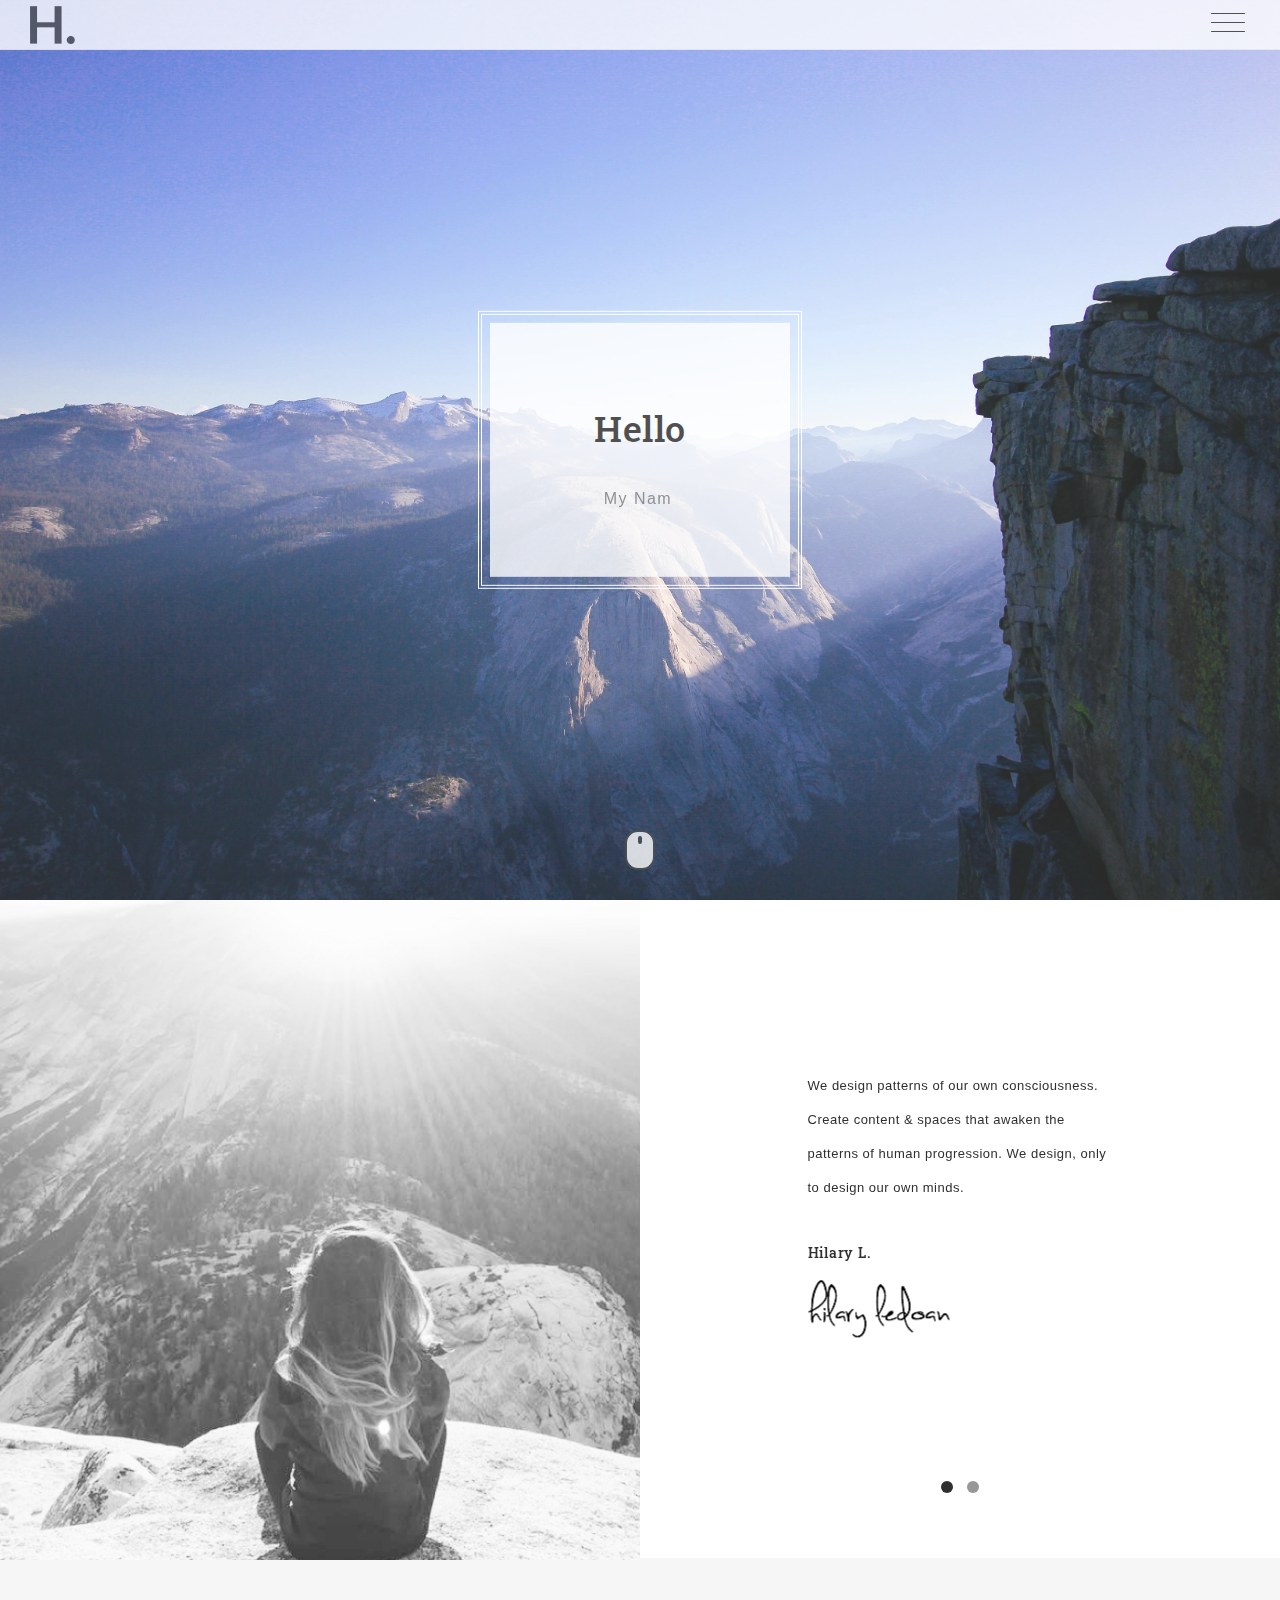
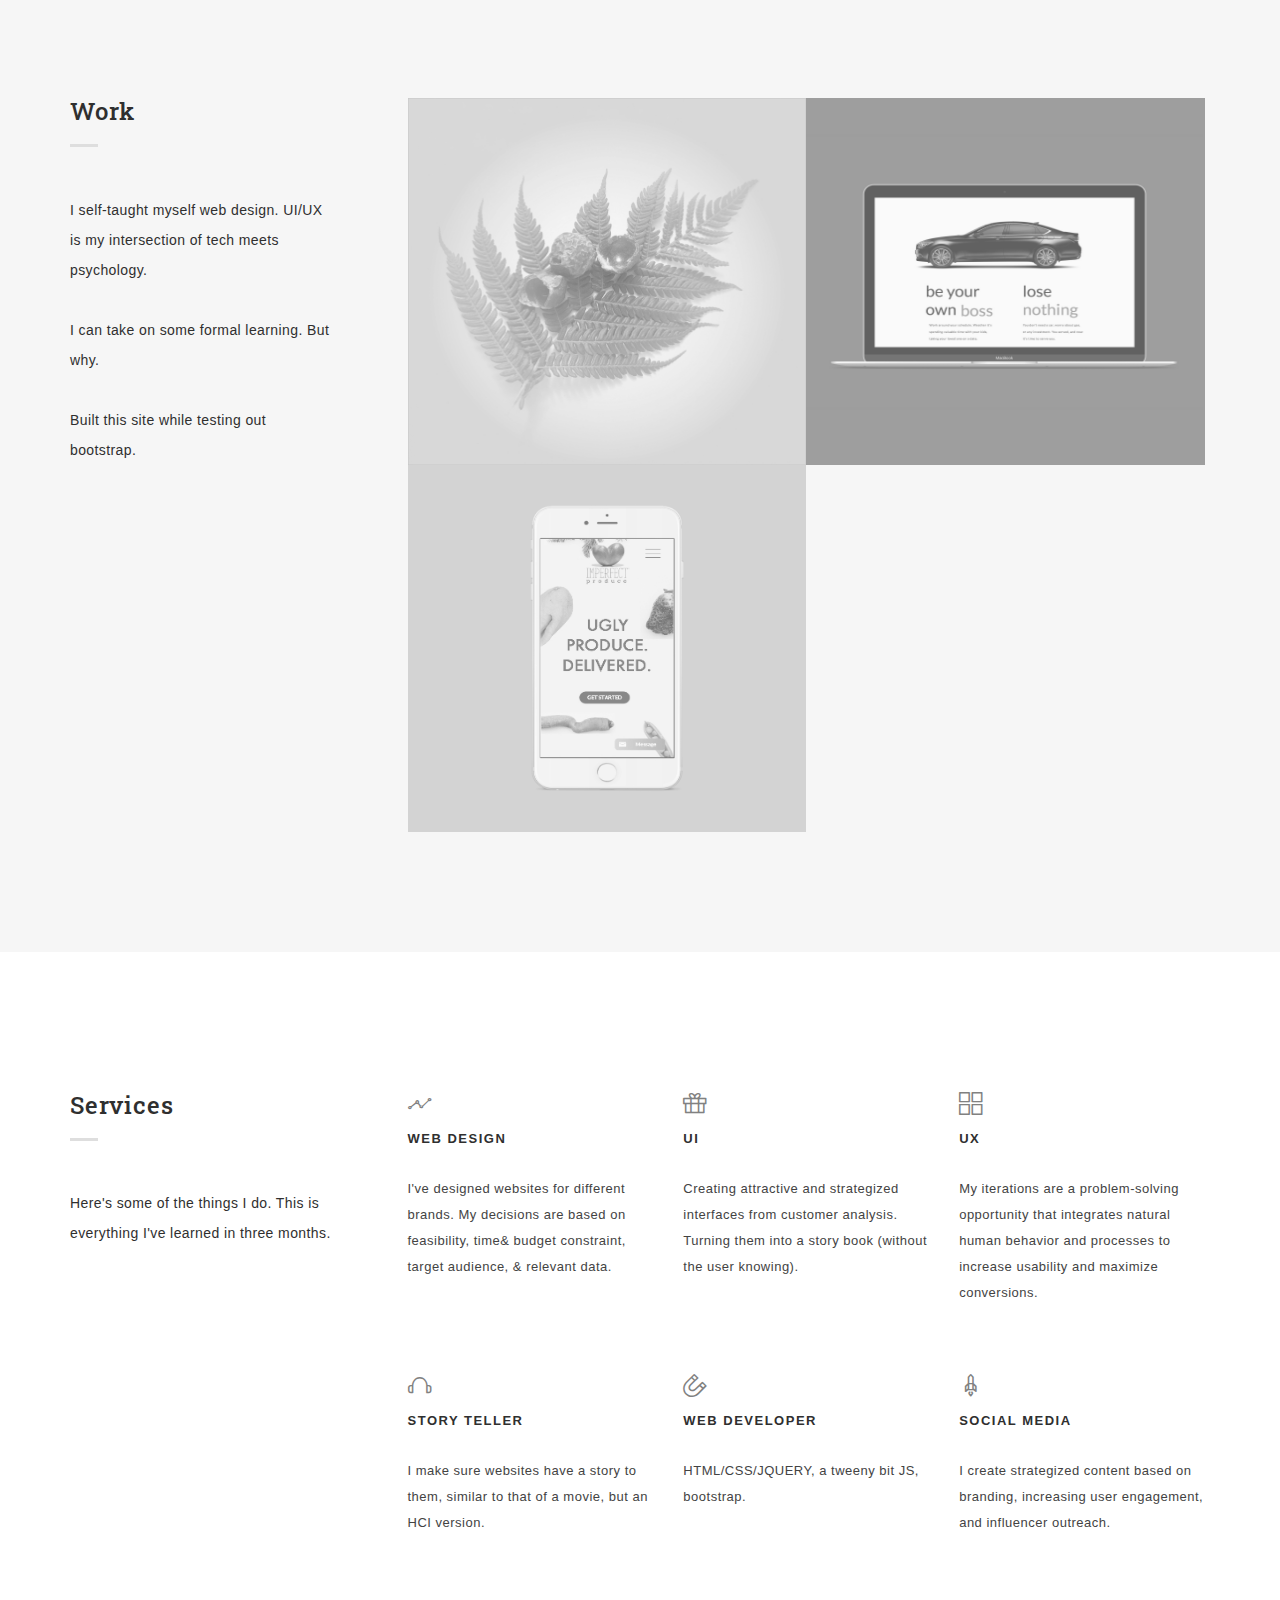
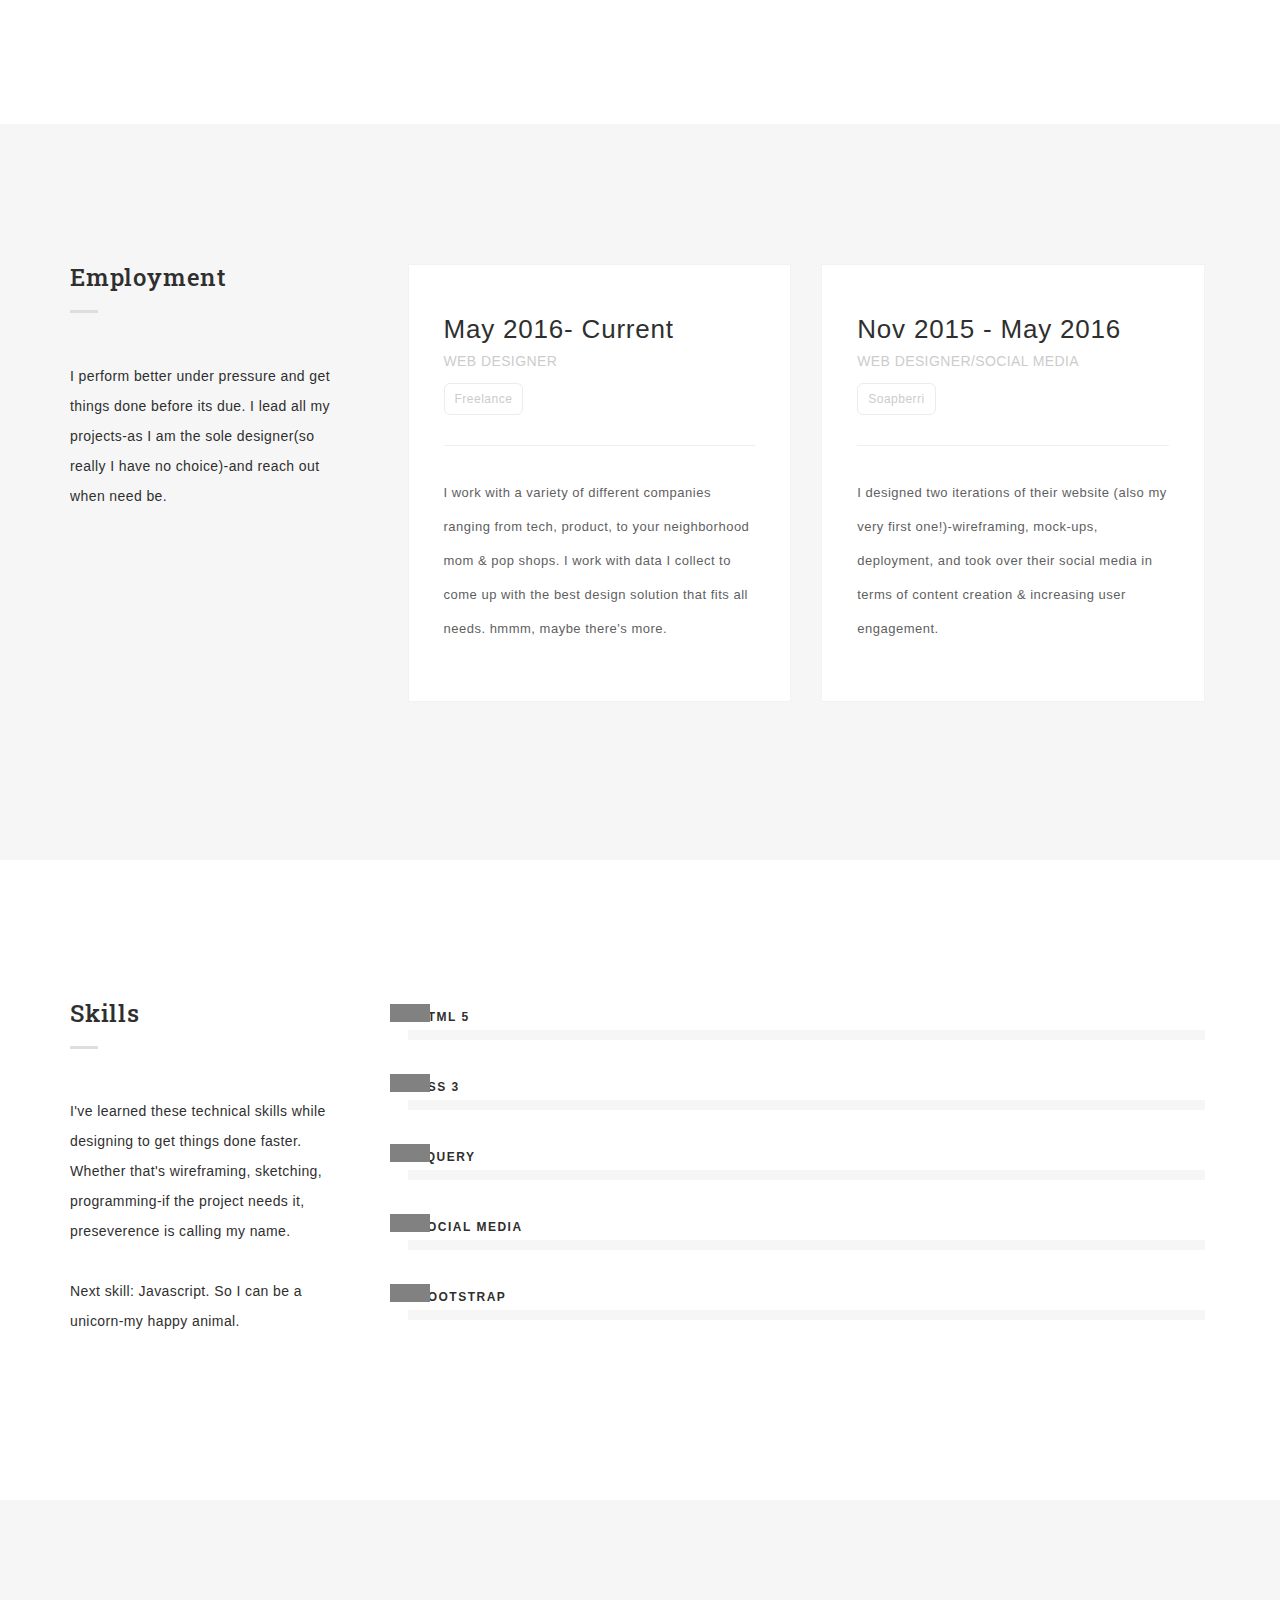
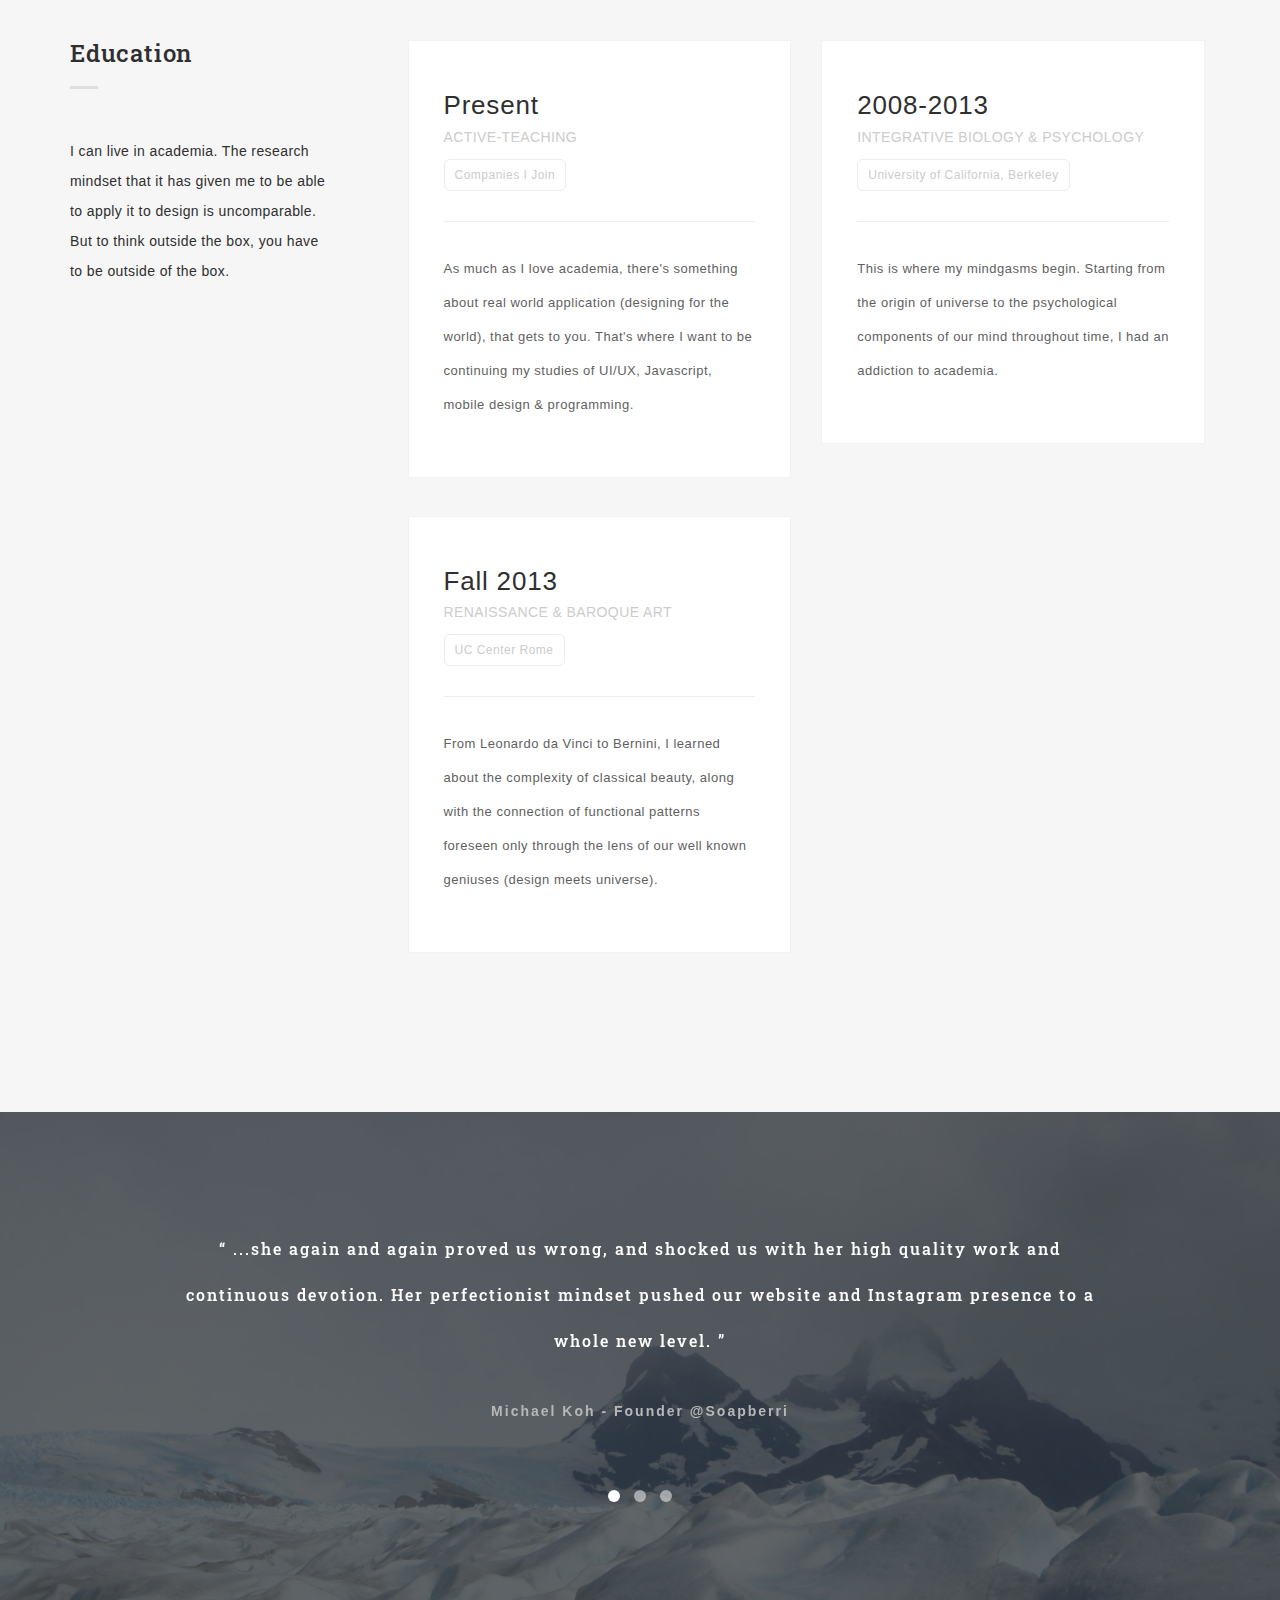
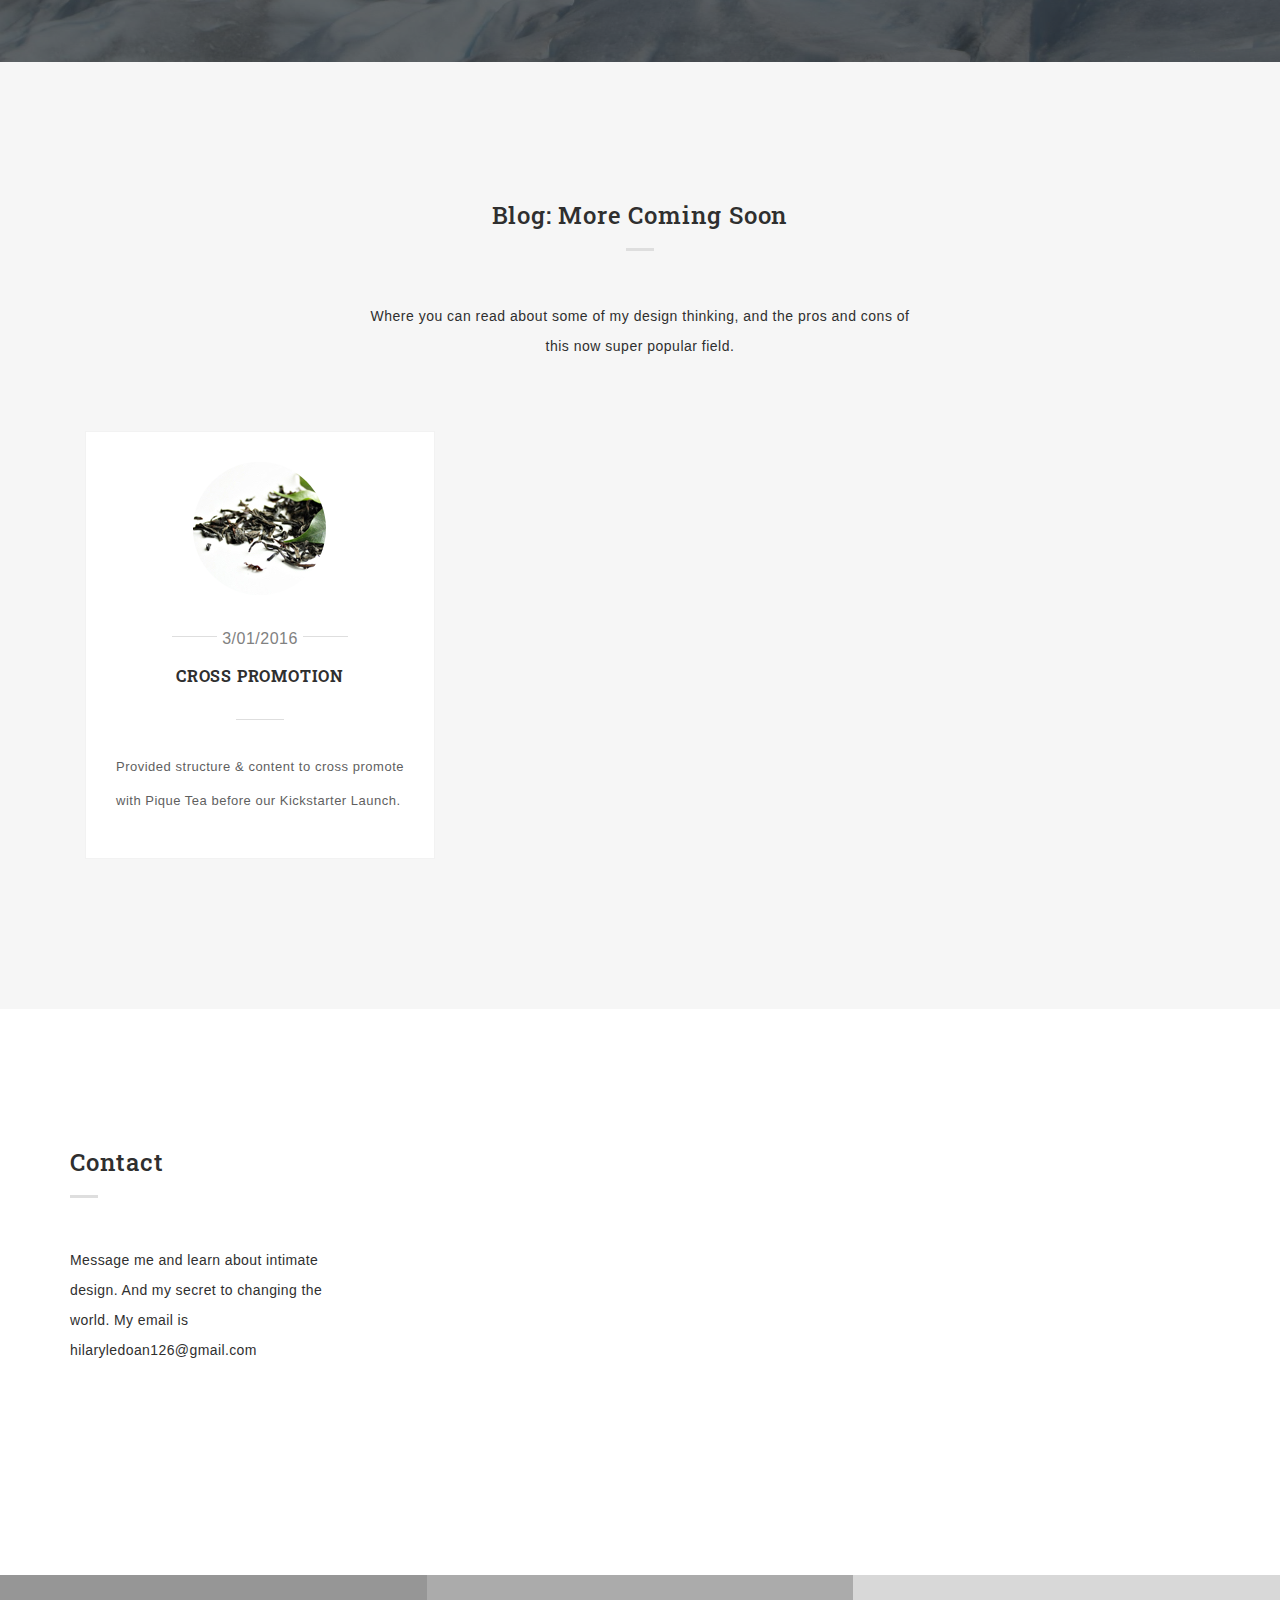
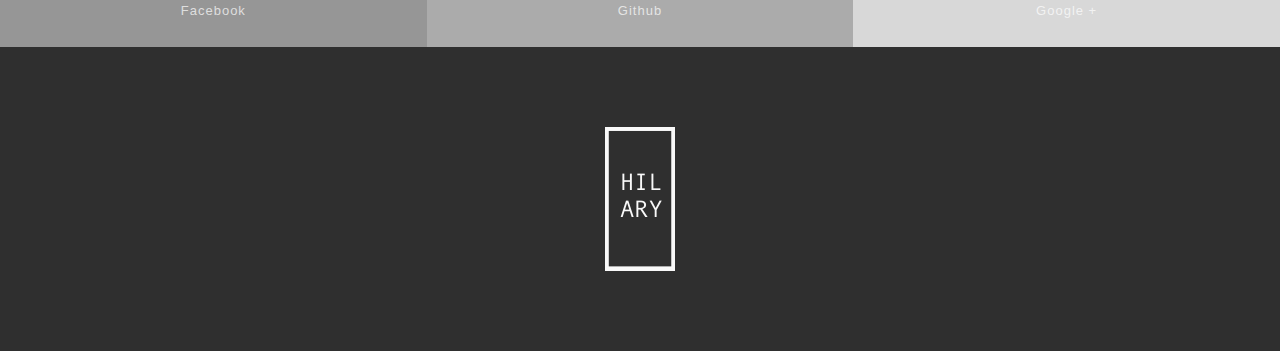
<file: index.html>
<!DOCTYPE html>
<html lang="en">
  <head>
    <meta charset="utf-8">
    <title>Hilary Ledoan - Beautiful Complexity</title>
    <meta content="IE=edge" http-equiv="X-UA-Compatible">
    <meta content="width=device-width, initial-scale=1" name="viewport">
    <meta content="UX Designer - UI/UX Experience" name="description">
    <meta content="BdgPixel" name="author">

  <!-- Basic page information -->
  <meta name="description" content="How to become a UI/UX designer in 3 months">
  <meta name="keywords" content="">
  <meta name="author" content="">
  <title>Hilary's Designs - UI/UX Designer</title>

    <!--Fav-->
    <link href="images/favicon1.ico" rel="shortcut icon">
    
    <!--styles-->
    <link href="css/bootstrap.min.css" rel="stylesheet">
    <link href="css/owl.carousel.css" rel="stylesheet">
    <link href="css/owl.theme.css" rel="stylesheet">
    <link href="css/magnific-popup.css" rel="stylesheet">
    <link href="css/style.css" rel="stylesheet">
    <link href="css/responsive.css" rel="stylesheet">
    
    <!--fonts google-->
    <link href="https://fonts.googleapis.com/css?family=Lato|Roboto+Slab" rel="stylesheet">
    
    <!--[if lt IE 9]>
       <script type="text/javascript" src="js/html5shiv.min.js"></script>
    <![endif]-->
  </head>
  <body>
    <!--PRELOADER-->
    <div id="preloader">
      <div id="status">
        <img alt="logo" src="images/logo-cover.png">
      </div>
    </div>
    <!--/.PRELOADER END-->

    <!--HEADER -->
    <div class="header">
      <div class="for-sticky">
        <!--LOGO-->
        <div class="col-md-2 col-xs-6 logo">
          <a href="index.html"><img alt="logo" class="logo-nav" src="images/logo.png"></a>
        </div>
        <!--/.LOGO END-->
      </div>
      <div class="menu-wrap">
        <nav class="menu">
          <div class="menu-list">
            <a data-scroll="" href="#home" class="active">
              <span>Home</span>
            </a>
            <a data-scroll="" href="#about">
              <span>About</span>
            </a>
            <a data-scroll="" href="#work">
              <span>Work</span>
            </a>
             <a data-scroll="" href="#services">
              <span>Services</span>
            </a>
            <a data-scroll="" href="#employment">
              <span>Employment</span>
            </a>
            <a data-scroll="" href="#skill">
              <span>Skills</span>
            </a>
            <a data-scroll="" href="#education">
              <span>Education</span>
            </a>
            <a data-scroll="" href="#testimonial">
              <span>Testimonial</span>
            </a>
            <a data-scroll="" href="#blog">
              <span>Blog</span>
            </a>
            <a data-scroll="" href="#contact">
              <span>Contact</span>
            </a>
          </div>
        </nav>
        <button class="close-button" id="close-button">Close Menu</button>
      </div>
      <button class="menu-button" id="open-button">
        <span></span>
        <span></span>
        <span></span>
      </button><!--/.for-sticky-->
    </div>
    <!--/.HEADER END-->
    
    <!--CONTENT WRAP-->
    <div class="content-wrap">
      <!--CONTENT-->
      <div class="content">
        <!--HOME-->
        <section id="home">
          <div class="container">
            <div class="row">
              <div class="wrap-hero-content">
                  <div class="hero-content">
                    <h1>Hello</h1>
                    <br>
                    <span class="typed"></span>
                  </div>
              </div>
              <div class="mouse-icon margin-20">
                <div class="scroll"></div>
              </div>
            </div>
          </div>
        </section>
        <!--/.HOME END-->

        <!--ABOUT-->
        <section id="about">
          <div class="col-md-6 col-xs-12 no-pad">
            <div class="bg-about"></div>
          </div>
          <div class="col-md-6 col-sm-12 col-xs-12 white-col">
            <div class="row">
              <!--OWL CAROUSEL2-->
              <div class="owl-carousel2">
                <div class="col-md-12">
                  <div class="wrap-about">
                    <div class="w-content">
                      <p class="head-about">
                        We design patterns of our own consciousness. Create content & spaces that awaken the patterns of human progression. We design, only to design our own minds. 
                      </p>
                      
                      <h5 class="name">
                        Hilary L.
                      </h5>
                      <img alt="signature" src="images/signature.png">
                    </div>
                  </div>
                </div>
              
                <div class="col-md-12 col-sm-12 col-xs-12 white-col">
                  <div class="row">
                    <div class="col-md-8 col-md-offset-2 col-sm-8 col-sm-offset-2 col-xs-12">
                      <div class="wrap-about">
                        <table class="w-content">
                          <tr>
                            <td class="title">Name </td>
                            <td class="break">:</td>
                            <td> Hilary L.</td>
                          </tr>
                          <tr>
                            <td class="title">Phone </td>
                            <td class="break">:</td>
                            <td></td>
                          </tr>
                          <tr>
                            <td class="title">Email </td>
                            <td class="break">:</td>
                            <td> hilaryledoan126@gmail.com</td>
                          </tr>
                          <tr>
                            <td class="title">Address </td>
                            <td class="break">:</td>
                            <td> Bay Area, California, United States</td>
                          </tr>
                          <tr>
                            <td class="title">Skype </td>
                            <td class="break">:</td>
                            <td> hilaryledoan</td>
                          </tr>
<!--                           <tr>
                            <td class="title">Dribbble </td>
                            <td class="break">:</td>
                            <td></td>
                          </tr>
                          <tr>
                            <td class="title">Behance</td>
                            <td class="break">:</td>
                            <td></td>
                          </tr> -->
                        </table>
                      </div>
                    </div>
                  </div>
                </div>
              </div>
              <!--/.OWL CAROUSEL2 END-->
            </div>
          </div>
        </section>
        <!--/.ABOUT END-->

        <!--WORK-->
        <section class="grey-bg mar-tm-10" id="work">
          <div class="container">
            <div class="row">
              <div class="col-md-3">
                <h3 class="title-small">
                  <span>Work</span>
                </h3>
                <p class="content-detail">
                  I self-taught myself web design. UI/UX is my intersection of tech meets psychology. <br><br>I can take on some formal learning. But why.<br><br> Built this site while testing out bootstrap.
                </p>
              </div>
              <div class="col-md-9 content-right">
                <!--PORTFOLIO IMAGE-->
                <ul class="portfolio-image">
                  <li class="col-md-6">
                    <a href="work/soapberri/soapberri.html"><img alt="image" src="images/soapberri.jpg">
                      <div class="decription-wrap">
                        <div class="image-bg">
                           <p class="desc">Branding</p>
                        </div>

                      </div>
                    </a>
                  </li>
                  <li class="col-md-6">
                    <a href="work/voltadrive/voltadrive.html"><img alt="image" src="images/car.jpg">
                      <div class="decription-wrap">
                        <div class="image-bg">
                          <p class="desc">
                            Wireframing + MockUps
                          </p>
                        </div>
                      </div>
                    </a>
                  </li>
                  <li class="col-md-6">
                    <a href="work/imperfect/imperfect.html"><img alt="image" src="images/imperfect.jpg">
                      <div class="decription-wrap">
                        <div class="image-bg">
                          <p class="desc">
                            Mobile Redesign
                          </p>
                        </div>
                      </div>
                    </a>
                  </li>
<!--                   <li class="col-md-6">
                    <a href="images/bw-4.png"><img alt="image" src="images/bw-4.png">
                      <div class="decription-wrap">
                        <div class="image-bg">
                          <p class="desc">
                            Notebook Mockup
                          </p>
                        </div>
                      </div>
                    </a>
                  </li>
                  <li class="col-md-6">
                    <a href="images/bw-5.png"><img alt="image" src="images/bw-5.png">
                      <div class="decription-wrap">
                        <div class="image-bg">
                          <p class="desc">
                            Presentation
                          </p>  
                        </div>
                      </div>
                    </a>
                  </li>
                  <li class="col-md-6">
                    <a href="images/bw-6.png"><img alt="image" src="images/bw-6.png">
                      <div class="decription-wrap">
                        <div class="image-bg">
                          <p class="desc">
                            Letter Branding
                          </p>
                        </div>
                      </div>
                    </a>
                  </li> -->
                </ul>
                <!--/.PORTFOLIO IMAGE END-->
              </div>
            </div>
          </div>
        </section>
        <!--/.WORK END-->

        <!--SERVICES-->
        <section class="white-bg" id="services">
          <div class="container">
            <div class="row">
              <div class="col-md-3">
                <h3 class="title-small">
                  <span>Services</span>
                </h3>
                <p class="content-detail">
                  Here's some of the things I do. This is everything I've learned in three months.
                </p>
              </div>
              <div class="col-md-9 content-right">
                <div class="row">
                  <ul class="listing-item">
                    <li>
                      <div class="col-md-4 col-sm-4">
                        <h3 class="icon-use">
                          c
                        </h3>
                        <p class="head-sm">
                          Web design
                        </p>
                        <p class="text-grey">
                          I've designed websites for different brands. My decisions are based on feasibility, time& budget constraint, target audience, & relevant data.
                        </p>
                      </div>
                    </li>

                    <li>
                      <div class="col-md-4 col-sm-4">
                        <h3 class="icon-use">
                          b
                        </h3>
                        <p class="head-sm">
                          UI
                        </p>
                        <p class="text-grey">
                          Creating attractive and strategized interfaces from customer analysis. Turning them into a story book (without the user knowing). 
                        </p>
                      </div>
                    </li>

                    <li>
                      <div class="col-md-4 col-sm-4">
                        <h3 class="icon-use">
                          d
                        </h3>
                        <p class="head-sm">
                          UX
                        </p>
                        <p class="text-grey">
                          My iterations are a problem-solving opportunity that integrates natural human behavior and processes to increase usability and maximize conversions.
                        </p>
                      </div>
                    </li>
                  </ul>

                  <ul class="listing-item">
                    <li>
                      <div class="col-md-4 col-sm-4">
                        <p class="icon-use">
                          f
                        </p>
                        <p class="head-sm">
                          Story Teller
                        </p>
                        <p class="text-grey">
                          I make sure websites have a story to them, similar to that of a movie, but an HCI version. 
                        </p>
                      </div>
                    </li>

                    <li>
                      <div class="col-md-4 col-sm-4">
                        <h3 class="icon-use">
                          p
                        </h3>
                        <p class="head-sm">
                          Web Developer
                        </p>
                        <p class="text-grey">
                          HTML/CSS/JQUERY, a tweeny bit JS, bootstrap. 
                        </p>
                      </div>
                    </li>

                    <li>
                      <div class="col-md-4 col-sm-4">
                        <h3 class="icon-use">
                          m
                        </h3>
                        <p class="head-sm">
                          Social Media
                        </p>
                        <p class="text-grey">
                          I create strategized content based on branding, increasing user engagement, and influencer outreach. 
                        </p>
                      </div>
                    </li>
                  </ul>

                </div>
              </div>
            </div>
          </div>
        </section>
        <!--/.SERVICES END-->

        <!--EMPLOYMENT-->
        <section class="grey-bg" id="employment">
          <div class="container">
            <div class="row">
              <div class="col-md-3">
                <h3 class="title-small">
                  <span>Employment</span>
                </h3>
                <p class="content-detail">
                  I perform better under pressure and get things done before its due. I lead all my projects-as I am the sole designer(so really I have no choice)-and reach out when need be.
                </p>
              </div>
              <div class="col-md-9 content-right">
                <div class="row">
                  <ul class="listing-item">
                    <li>
                      <div class="col-md-6 col-sm-6">
                        <div class="wrap-card">
                          <div class="card">
                            <h2 class="year">
                              May 2016- Current
                            </h2>
                            <p class="job">
                              web designer
                            </p>
                            <p class="company">
                              Freelance
                            </p>
                            <hr>
                            <div class="text-detail">
                              <p>
                               I work with a variety of different companies ranging from tech, product, to your neighborhood mom & pop shops. I work with data I collect to come up with the best design solution that fits all needs. hmmm, maybe there's more.
                              </p>
                            </div>
                          </div>
                        </div>
                      </div>
                    </li>

                    <li>
                      <div class="col-md-6 col-sm-6">
                        <div class="wrap-card">
                          <div class="card">
                            <h2 class="year">
                              Nov 2015 - May 2016
                            </h2>
                            <p class="job">
                              web designer/social media
                            </p>
                            <p class="company">
                              Soapberri
                            </p>
                            <hr>
                            <div class="text-detail">
                              <p>
                                I designed two iterations of their website (also my very first one!)-wireframing, mock-ups, deployment, and took over their social media in terms of content creation & increasing user engagement.
                              </p>
                            </div>
                          </div>
                        </div>
                      </div>
                    </li>
                  </ul>  
<!--                   <ul class="listing-item">
                    <li>
                      <div class="col-md-6 col-sm-6">
                        <div class="wrap-card">
                          <div class="card">
                            <h2 class="year">
                              2010 - 2014
                            </h2>
                            <p class="job">
                              crative director 
                            </p>
                            <p class="company">
                              41 studio
                            </p>
                            <hr>
                            <div class="text-detail">
                              <p>
                                Claritas est etiam processus dynamicus, qui sequitur mutationem consuetudium lectorum. Mirum est notare quam littera gothica, quam nunc putamus parum claram, anteposuerit litterarum formas humanita per seacula quarta decima et quinta decima. Eodem modo typi, qui nunc nobis videntur parum clari, fiant sollemnes.
                              </p>
                            </div>
                          </div>
                        </div>
                      </div>
                    </li>

                    <li>
                      <div class="col-md-6 col-sm-6">
                        <div class="wrap-card">
                          <div class="card">
                            <h2 class="year">
                              2014 - NOW
                            </h2>
                            <p class="job">
                              fullstack designer
                            </p>
                            <p class="company">
                              Freelance
                            </p>
                            <hr>
                            <div class="text-detail">
                              <p>
                                Claritas est etiam processus dynamicus, qui sequitur mutationem consuetudium lectorum. Mirum est notare quam littera gothica, quam nunc putamus parum claram, anteposuerit litterarum formas humanita per seacula quarta decima et quinta decima. Eodem modo typi, qui nunc nobis videntur parum clari, fiant sollemnes.
                              </p>
                            </div>
                          </div>
                        </div>
                      </div>
                    </li>
                  </ul> -->

                </div>
              </div>
            </div>
          </div>
        </section>
        <!--/.EMPLOYEMENT END-->

        <!--SKILLS-->
        <section class="white-bg" id="skill">
          <div class="container">
            <div class="row">
              <div class="col-md-3">
                <h3 class="title-small">
                  <span>Skills</span>
                </h3>
                <p class="content-detail">
                  I've learned these technical skills while designing to get things done faster. Whether that's wireframing, sketching, programming-if the project needs it, preseverence is calling my name.<br><br>Next skill: Javascript. So I can be a unicorn-my happy animal.
                </p>
              </div>
              <div class="col-md-9 content-right">
                <!--SKILLST-->
                <div class="skillst">
                  <div class="skillbar" data-percent="85%">
                    <div class="title head-sm">
                      HTML 5
                    </div>
                    <div class="count-bar">
                      <div class="count"></div>
                    </div>
                  </div>
                  <div class="skillbar" data-percent="91%">
                    <div class="title head-sm">
                      CSS 3
                    </div>
                    <div class="count-bar">
                      <div class="count"></div>
                    </div>
                  </div>
                  <div class="skillbar" data-percent="57%">
                    <div class="title head-sm">
                      jQuery
                    </div>
                    <div class="count-bar">
                      <div class="count"></div>
                    </div>
                  </div>
                  <div class="skillbar" data-percent="45%">
                    <div class="title head-sm">
                      Social Media
                    </div>
                    <div class="count-bar">
                      <div class="count"></div>
                    </div>
                  </div>
                  <div class="skillbar" data-percent="65%">
                    <div class="title head-sm">
                      Bootstrap
                    </div>
                    <div class="count-bar">
                      <div class="count"></div>
                    </div>
                  </div>
                </div>
                <!--/.SKILLST END-->
              </div>
            </div>
          </div>
        </section>
        <!--/.SKILLS END-->

        <!--EDUCATION-->
        <section class="grey-bg" id="education">
          <div class="container">
            <div class="row">
              <div class="col-md-3">
                <h3 class="title-small">
                  <span>Education</span>
                </h3>
                <p class="content-detail">
                  I can live in academia. The research mindset that it has given me to be able to apply it to design is uncomparable. But to think outside the box, you have to be outside of the box.
                </p>
              </div>
              <div class="col-md-9 content-right">
                <div class="row">
                  <ul class="listing-item">
                    <li>
                      <div class="col-md-6 col-sm-6">
                        <div class="wrap-card">
                          <div class="card">
                            <h2 class="year">
                              Present
                            </h2>
                            <p class="job">
                              Active-Teaching
                            </p>
                            <p class="company">
                              Companies I Join
                            </p>
                            <hr>
                            <div class="text-detail">
                              <p>
                                As much as I love academia, there's something about real world application (designing for the world), that gets to you. That's where I want to be continuing my studies of UI/UX, Javascript, mobile design & programming.
                              </p>
                            </div>
                          </div>
                        </div>
                      </div>
                    </li>

                    <li>
                      <div class="col-md-6 col-sm-6">
                        <div class="wrap-card">
                          <div class="card">
                            <h2 class="year">
                              2008-2013
                            </h2>
                            <p class="job">
                              Integrative Biology & Psychology
                            </p>
                            <p class="company">
                              University of California, Berkeley
                            </p>
                            <hr>
                            <div class="text-detail">
                              <p>
                                This is where my mindgasms begin. Starting from the origin of universe to the psychological components of our mind throughout time, I had an addiction to academia.
                              </p>
                            </div>
                          </div>
                        </div>
                      </div>
                    </li>
                  </ul>
                  <ul class="listing-item">
                    <li>
                      <div class="col-md-6 col-sm-6">
                        <div class="wrap-card">
                          <div class="card">
                            <h2 class="year">
                              Fall 2013
                            </h2>
                            <p class="job">
                              Renaissance & Baroque Art 
                            </p>
                            <p class="company">
                              UC Center Rome
                            </p>
                            <hr>
                            <div class="text-detail">
                              <p>
                                From Leonardo da Vinci to Bernini, I learned about the complexity of classical beauty, along with the connection of functional patterns foreseen only through the lens of our well known geniuses (design meets universe).
                              </p>
                            </div>
                          </div>
                        </div>
                      </div>
                    </li>

<!--                     <li>
                      <div class="col-md-6 col-sm-6">
                        <div class="wrap-card">
                          <div class="card">
                            <h2 class="year">
                              2009 - 2010
                            </h2>
                            <p class="job">
                              Typhography Magister
                            </p>
                            <p class="company">
                              Florida University
                            </p>
                            <hr>
                            <div class="text-detail">
                              <p>
                                Claritas est etiam processus dynamicus, qui sequitur mutationem consuetudium lectorum. Mirum est notare quam littera gothica, quam nunc putamus parum claram, anteposuerit litterarum formas humanita per seacula quarta decima et quinta decima. Eodem modo typi, qui nunc nobis videntur parum clari, fiant sollemnes.
                              </p>
                            </div>
                          </div>
                        </div>
                      </div>
                    </li> -->
                  </ul>

                </div>
              </div>
            </div>
          </div>
        </section>
        <!--/.EDUCATION END-->

        <!--TESTIMONIAL-->
        <section id="testimonial">
          <div class="container">
            <div class="row wrap-testimonial">
              <div class="col-md-10 col-md-offset-1">
                <div class="owl-carousel">
                  <div class="list-testimonial">
                    <div class="content-testimonial">
                      <h3 class="testi">
                        “ ...she again and again proved us wrong, and shocked us with her high quality work and continuous devotion. Her perfectionist mindset pushed our website and Instagram presence to a whole new level. ”
                      </h3>
                      <p class="people">
                        Michael Koh - Founder @Soapberri
                      </p>
                    </div>
                  </div>
                  <div class="list-testimonial">
                    <div class="content-testimonial">
                      <h3 class="testi">
                        “She always starts off slow, and then becomes the best at whatever she does. ”
                      </h3>
                      <p class="people">
                        Hira Khan - @Apple
                      </p>
                    </div>
                  </div>
                  <div class="list-testimonial">
                    <div class="content-testimonial">
                      <h3 class="testi">
                        “She does such great work, and she's very talented. She should really be starting her own design business.”
                      </h3>
                      <p class="people">
                        Inder - @FastImaging
                      </p>
                    </div>
                  </div>
                </div>
              </div>
            </div>
          </div>
          <div class="mask-testimonial"></div>
        </section>
        <!--/.TESTMONIAL END-->

        <!--BLOG-->
        <section class="grey-bg" id="blog">
          <div class="container">
            <div class="row">
              <div class="col-md-12">
                <h3 class="title-small-center text-center">
                  <span>Blog: More Coming Soon</span>
                </h3>
                <div class="row">
                  <div class="col-md-6 col-md-offset-3">
                    <p class="content-details text-center">
                      Where you can read about some of my design thinking, and the pros and cons of this now super popular field. 
                    </p>
                  </div>
                </div>
                <!--GRID BLOG-->
                <div class="grid">
                  <!-- <div class="grid-item">
                    <div class="wrap-article">
                      <img alt="blog-1" class="img-circle text-center" src="images/blog-1.png">
                      <p class="subtitle fancy">
                        <span>09/01/2015</span>
                      </p>
                      <a href="#">
                        <h3 class="title">
                          Popular Design in 2015 
                        </h3>
                      </a>
                      <p class="content-blog">
                        Lorem ipsum dolor sit amet, consectetuer adipiscing elit, sed diam nonummy nibh euismod tincidunt ut laoreet dolore magna aliquam erat volutpat. Ut wisi enim ad minim veniam, quis nostrud exerci tation.
                      </p>
                    </div>
                  </div> -->

                  <!-- <div class="grid-item">
                    <div class="wrap-article">
                     <img alt="blog-4" class="img-circle text-center" src="images/blog-4.jpg">
                     <p class="subtitle fancy">
                        <span>08/20/2015</span>
                      </p>
                      <a href="#">
                        <h3 class="title">
                          Just Start
                        </h3>
                      </a>
                      <p class="content-blog">
                        Lorem ipsum dolor sit amet, consectetuer adipiscing elit, sed diam nonummy nibh euismod tincidunt ut laoreet dolore magna aliquam erat volutpat. 
                      </p>
                    </div>
                  </div> -->

<!--                   <div class="grid-item">
                    <div class="wrap-article">
                      <img alt="blog6" class="img-circle text-center" src="images/blog-6.jpg">
                      <p class="subtitle fancy">
                        <span>08/11/2015</span>
                      </p>
                      <a href="#">
                        <h3 class="title">
                          The Huffington Post
                        </h3>
                      </a>
                      <p class="content-blog">
                       Lorem ipsum dolor sit amet, consectetuer adipiscing elit, sed diam nonummy nibh euismod tincidunt ut laoreet dolore magna aliquam erat volutpat. 
                      </p>
                    </div>
                  </div> -->
                  
<!--                   <div class="grid-item">
                    <div class="wrap-article">
                      <img alt="blog2" class="img-circle text-center" src="images/blog-2.jpg">
                      <p class="subtitle fancy">
                        <span>08/03/2015</span>
                      </p>
                      <a href="#">
                        <h3 class="title">
                          Manuk!
                        </h3>
                      </a>
                      <p class="content-blog">
                        Lorem ipsum dolor sit amet, consectetuer adipiscing elit, sed diam nonummy nibh euismod tincidunt ut laoreet dolore magna aliquam erat volutpat. 
                      </p>
                    </div>
                  </div> -->

<!--                   <div class="grid-item">
                    <div class="wrap-article">
                      <img alt="blog5" class="img-circle text-center" src="images/blog-5.jpg">
                      <p class="subtitle fancy">
                        <span>07/26/2015</span>
                      </p>
                      <a href="#">
                        <h3 class="title">
                          Do Web Designer Really Need To Know UI/UX Design and Backend Code too?
                        </h3>
                      </a>
                      <p class="content-blog">
                        Lorem ipsum dolor sit amet, consectetuer adipiscing elit, sed diam nonummy nibh euismod tincidunt ut laoreet dolore magna aliquam erat volutpat. 
                      </p>
                    </div>
                  </div> -->

                  <div class="grid-item">
                    <a href="http://blog.piquetea.com/5-reasons-tea-is-your-new-work-soulmate"/>
                    <div class="wrap-article">
                      <img alt="blog-3" class="img-circle text-center" src="images/blog6.jpg">
                      <p class="subtitle fancy">
                        <span>3/01/2016</span>
                      </p>
                        <h3 class="title">
                          Cross Promotion
                        </h3>
                      <p class="content-blog">
                        Provided structure & content to cross promote with Pique Tea before our Kickstarter Launch.
                      </p>
                    </div></a>
                  </div>               

                </div>
                <!--/.GRID BLOG END-->
              </div>
            </div>
          </div>
        </section>
        <!--/.BLOG END-->

        <!--CONTACT-->
        <section id="contact" class="white-bg">
          <div class="container">
            <div class="row">
              <div class="col-md-3">
                <h3 class="title-small">
                  <span>Contact</span>
                </h3>
                <p class="content-detail">
                  Message me and learn about intimate design. And my secret to changing the world. My email is hilaryledoan126@gmail.com
                </p>

              </div>
              <!-- <div class="col-md-9 content-right">
                <form action="php/contact.php" method="post" name="contactform" id="contactform">
                  <div class="group">
                  <fieldset>
                    <input required="" type="text" name="name" id="name"><span class="highlight"></span><span class="bar"></span><label>Name</label>
                  </div>
                  <div class="group">
                    <input required="" type="email" name="email" id="email"><span class="highlight"></span><span class="bar"></span><label>Email</label>
                  </div>
                  <div class="group">
                    <textarea required=""></textarea><span class="highlight"></span><span class="bar"></span><label>Message</label>
                  </div>
                  <input id="Message" name="Message" type="submit" value="Send Message">
                </fieldset>
                </form>
              </div> -->
            </div>
          </div>
        </section>
        <!--/.CONTACT END-->
        
        <!--FOOTER-->
        <footer>
          <div class="footer-top">
            <ul class="socials">
              <li class="facebook">
                <a href="https://www.facebook.com/hilary.ledoan" data-hover="Facebook">Facebook</a>
              </li>
              <li class="twitter">
                <a href="https://www.github.com/hilaryledoan" data-hover="Github">Github</a>
              </li>
              <li class="gplus">
                <a href="#" data-hover="Google +">Google +</a>
              </li>
            </ul>
          </div>

          <div class="footer-bottom">
            <div class="container">
              <div class="row">
                <img src="images/logo-white.png" alt="logo bottom" class="center-block" />
              </div>
            </div>
          </div>
        </footer>
        <!--/.FOOTER-END-->

      <!--/.CONTENT END-->
      </div>
    <!--/.CONTENT-WRAP END-->
    </div>

    <!--/.GOOGLE ANALYTICS-->
    <script>
      (function(i,s,o,g,r,a,m){i['GoogleAnalyticsObject']=r;i[r]=i[r]||function(){
      (i[r].q=i[r].q||[]).push(arguments)},i[r].l=1*new Date();a=s.createElement(o),
      m=s.getElementsByTagName(o)[0];a.async=1;a.src=g;m.parentNode.insertBefore(a,m)
      })(window,document,'script','https://www.google-analytics.com/analytics.js','ga');

      ga('create', 'UA-80665911-1', 'auto');
      ga('send', 'pageview');

    </script>    <!--/.GOOGLE ANALYTICS END-->


    <script src="js/jquery-1.9.1.min.js" type="text/javascript"></script>
    <script src="js/jquery.appear.js" type="text/javascript"></script>
    <script src="js/bootstrap.min.js" type="text/javascript"></script>
    <script src="js/classie.js" type="text/javascript"></script>
    <script src="js/owl.carousel.min.js" type="text/javascript"></script>
    <!--<script src="js/jquery.magnific-popup.min.js" type="text/javascript"></script> -->
    <script src="js/masonry.pkgd.min.js" type="text/javascript"></script>
    <script src="js/masonry.js" type="text/javascript"></script>
    <script src="js/smooth-scroll.min.js" type="text/javascript"></script>
    <script src="js/typed.js" type="text/javascript"></script>
    <script src="js/main.js" type="text/javascript"></script>
  </body>
</html>
</file>
<file: css/style.css>
/*
Template Name: Bodo - Simple One Page Personal
Author: BdgPixel
Author URI:  http://themeforest.net/user/BdgPixel
*/
/* -----------------------------------------------------------
TABLE OF CONTENTS:
--------------------------------------------------------------
1) General
2) Page Loader
3) Helper
4) Header
5) Typography
6) Hero
7) Sections
 7.a) portfolio
 7.b) service
 7.c) experience
 7.d) testimonial
 7.e) blog
 7.f) about
 7.g) contact
 7.h) footer
8) Components
 8.a) skills


-------------------------------------------------------------

------------------------------------------------------------*/
/*-----------------------------------------1) General--------------------------------------------------*/
@font-face {
  font-family: 'Glyphter';
  src: url('../fonts/Glyphter.eot');
  src: url('../fonts/Glyphter?#iefix') format('embedded-opentype'), url('../fonts/Glyphter.woff') format('woff'), url('../fonts/Glyphter.ttf') format('truetype'), url('../fonts/Glyphter.svg#Glyphter') format('svg');
  font-weight: normal;
  font-style: normal;
}
*,
*:after,
*:before {
  -webkit-box-sizing: border-box;
  -moz-box-sizing: border-box;
  -ms-box-sizing: border-box;
  box-sizing: border-box;
}
body,
html {
  left: 0;
  top: 0;
  margin: 0px;
  padding: 0px;
  overflow-x: hidden;
  font-family: 'Roboto', sans-serif;
  height: 100%;
  width: 100%;
}
body {
  color: #2f2f2f;
  font-size: 16px;
  line-height: 1.7;
  background-color: #fff;
}
a {
  color: #2f2f2f;
  text-decoration: none;
  transition: ease .6s;
  -webkit-transition: ease .6s;
  -moz-transition: ease .6s;
  -o-transition: ease .6s;
  -ms-transition: ease .6s;
}
a:hover {
  text-decoration: none;
  color: #818181;
}
a:focus {
  outline: none;
  color: #999999;
  text-decoration: none;
}
iframe {
  border: none;
  width: 100%;
}
img { max-width: 100%; }
*:focus {
  outline: none;
}

/*----------------------------------------- 2) Preloader --------------------------------------------------*/
#preloader {
  position: fixed;
  top: 0;
  left: 0;
  right: 0;
  bottom: 0;
  background-color: #fff;
  z-index: 999999;
}
#status {
  width: 200px;
  height: 200px;
  position: absolute;
  left: 50%;
  top: 50%;
  background-image: url(../images/loader.gif);
  background-repeat: no-repeat;
  background-position: center center;
  text-align: center;
  margin: -40px 0 0 -100px;
}
#status img {
  text-align: center;
  margin-top: -80px;
}

/*----------------------------------------- 3) Helper --------------------------------------------------*/
.no-pad {padding: 0 !important; margin: 0 !important;}
.pad-80 {padding-top: 80px;}
.mar-t-50{margin-top: 50px !important;}
.mar-tm-10{ margin-top: -10px;}

.white-col{
  background: #ffffff;
  padding: none;
}

/*---- span -----*/
.title-small span { position: relative;}
.title-small span:after {
  content: "";
  position: absolute;
  bottom: -20px;
  height: 3px;
  background: #DEDEDE;
  width: 28px;
  left: 0;
}
.title-small-center span {position: relative;}
.title-small-center span:after {
  content: "";
  display: block;
  margin: 0 auto;
  margin-top: 20px;
  height: 3px;
  background: #DEDEDE;
  width: 28px;
  left: 0;
}
/*----- background ------*/
.grey-bg {
  background: #f6f6f6;
  padding: 120px 0;
  display: block;
}
.white-bg {
  background: #ffffff;
  padding: 120px 0;
  display: block;
}
/*-------- content --------*/
.content-detail {
  font-weight: 400;
  margin-top: 70px;
  line-height: 30px;
  font-size: 14px;
  letter-spacing: 0.4px;
}
.content-details {
  font-weight: 400;
  margin-top: 40px;
  line-height: 30px;
  font-size: 14px;
}
.pad-bottom {
  padding-bottom: 80px;
}
.text-detail {
  margin-top: 30px;
  color: #5f5f5f;
}

.listing-item{
  list-style: none;
  display: inline-block;
  width: 100%;
  padding: 0;
  margin: 0;
}

/*----------------------------------------- 4) Header --------------------------------------------------*/
.header {
  width: 100%;
  z-index: 9999;
}
.for-sticky {
  position: fixed;
  z-index: -1;
  bottom: 0;
  width: 100%;
  height: 50px;
  opacity: 0.8;
  z-index: 1;
  top: 0;
  left: 0;
  border-bottom: 1px solid #f1f1f1;
  display: block;
  padding: 0px 15px 5px 15px;
  background: #ffffff;
  -webkit-transition: all 0.3s;
  -moz-transition: all 0.3s;
  -ms-transition: all 0.3s;
  -o-transition: all 0.3s;
  transition: all 0.3s;
}
.logo-nav {
  padding: 6px 0 10px 0;
  -webkit-transition: all 0.3s;
  -moz-transition: all 0.3s;
  -ms-transition: all 0.3s;
  -o-transition: all 0.3s;
  transition: all 0.3s;
  width: 45px;
  display: block;
}
.opacity-nav {
  opacity: 0.8;
  z-index: 2;
}
/*----------- panel ----------*/
.content-wrap {
  -webkit-overflow-scrolling: touch;
  height: 100%;
  width: 100%;
}
.content {
  position: absolute;
  width: 100%;
  height: 100%;
}
.content::before {
  position: fixed;
  top: 0;
  left: 0;
  z-index: 10;
  width: 100%;
  height: 100%;
  background: rgba(0, 0, 0, 0.3);
  content: '';
  opacity: 0;
  -webkit-transform: translate3d(100%, 0, 0);
  transform: translate3d(100%, 0, 0);
  -webkit-transition: opacity 0.4s, -webkit-transform 0s 0.4s;
  transition: opacity 0.4s, transform 0s 0.4s;
  -webkit-transition-timing-function: cubic-bezier(0.7, 0, 0.3, 1);
  transition-timing-function: cubic-bezier(0.7, 0, 0.3, 1);
}
/* Menu Button */
.menu-button {
  width: 34px;
  height: 45px;
  position: fixed;
  right: 0;
  margin-top: 13px;
  margin-right: 35px;
  z-index: 1000;
  padding: 0;
  cursor: pointer;
  background: transparent;
  border: none;
}
.menu-button span {
  display: block;
  position: absolute;
  height: 1px;
  width: 100%;
  background: #2f2f2f;
  border-radius: 9px;
  opacity: 1;
  left: 0;
}
.menu-button span:nth-child(1) {top: 0px;}

.menu-button span:nth-child(2) {top: 9px;}

.menu-button span:nth-child(3) {top: 18px;}
.menu-button:hover {opacity: 0.6;}
/* Close Button */
.close-button {
  width: 1em;
  height: 1em;
  position: absolute;
  right: 1em;
  top: 1em;
  overflow: hidden;
  text-indent: 1em;
  font-size: 0.75em;
  border: none;
  background: transparent;
  color: transparent;
}
.close-button::before,
.close-button::after {
  content: '';
  position: absolute;
  width: 3px;
  height: 100%;
  top: 0;
  left: 50%;
  background: #bdc3c7;
}
.close-button::before {
  -webkit-transform: rotate(45deg);
  transform: rotate(45deg);
}
.close-button::after {
  -webkit-transform: rotate(-45deg);
  transform: rotate(-45deg);
}
/* Menu */
.menu-wrap {
  position: fixed;
  z-index: 1001;
  width: 300px;
  height: 100%;
  right: 0;
  float: right;
  background: #2f2f2f;
  padding: 2.5em 1.5em 0;
  -webkit-transform: translate3d(300px, 0, 0);
  transform: translate3d(300px, 0, 0);
  -webkit-transition: -webkit-transform 0.4s;
  transition: transform 0.4s;
  -webkit-transition-timing-function: cubic-bezier(0.7, 0, 0.3, 1);
  transition-timing-function: cubic-bezier(0.7, 0, 0.3, 1);
}
.menu,
.menu-list {
  height: 100%;     
  overflow-x: auto;
}
.menu-list {
  -webkit-transform: translate3d(0, 100%, 0);
  transform: translate3d(0, 100%, 0);
}
.menu-list a {
  display: block;
  padding: 1.5em 0;
  -webkit-transform: translate3d(0, 500px, 0);
  transform: translate3d(0, 500px, 0);
  color: #a5a5a5;
  position: relative;
}
.menu-list a:hover, .menu-list a:active span {color: #ffffff;}
.menu-list,
.menu-list a {
  -webkit-transition: -webkit-transform 0s 0.4s;
  transition: transform 0s 0.4s;
  -webkit-transition-timing-function: cubic-bezier(0.7, 0, 0.3, 1);
  transition-timing-function: cubic-bezier(0.7, 0, 0.3, 1);
}
.menu a:nth-child(2) {
  -webkit-transform: translate3d(0, 1000px, 0);
  transform: translate3d(0, 1000px, 0);
}
.menu-list a:nth-child(3) {
  -webkit-transform: translate3d(0, 1500px, 0);
  transform: translate3d(0, 1500px, 0);
}
.menu-list a:nth-child(4) {
  -webkit-transform: translate3d(0, 2000px, 0);
  transform: translate3d(0, 2000px, 0);
}
.menu-list a:nth-child(5) {
  -webkit-transform: translate3d(0, 2500px, 0);
  transform: translate3d(0, 2500px, 0);
}
.menu-list a:nth-child(6) {
  -webkit-transform: translate3d(0, 3000px, 0);
  transform: translate3d(0, 3000px, 0);
}
.menu-list a span:nth-last-child(1){
  margin-bottom: 100px;
}
.menu-list a span {
  margin-left: 10px;
  font-weight: 400;
  font-size: 12px;
  letter-spacing: 5px;
  text-transform: uppercase;
  z-index: 2;
  position: absolute;
  margin-bottom: 20px;
  padding: 10px;
}
.menu-list a span:before{
  content: '';
  display: block;
  width: 0;
  height: 2px;
  background: #ffffff;
  -webkit-transition: width .3s ease;
  transition: width .3s ease;
  position: absolute;
  top: 50%;
  left: 0;
  -webkit-transform: translate(0,-50%);
  -ms-transform: translate(0,-50%);
  transform: translate(0,-50%);
  z-index: -1;
}
.menu-list a.active span{
  color: #ffffff !important;
}
.menu-list a.active span:before{
  width: 100%;
}

/* Shown menu */
.show-menu .menu-wrap {
  -webkit-transform: translate3d(0, 0, 0);
  transform: translate3d(0, 0, 0);
  -webkit-transition: -webkit-transform 0.8s;
  transition: transform 0.8s;
  -webkit-transition-timing-function: cubic-bezier(0.7, 0, 0.3, 1);
  transition-timing-function: cubic-bezier(0.7, 0, 0.3, 1);
}
.show-menu .menu-list,
.show-menu .menu-list a {
  -webkit-transform: translate3d(0, 0, 0);
  transform: translate3d(0, 0, 0);
  -webkit-transition: -webkit-transform 0.8s;
  transition: transform 0.8s;
  -webkit-transition-timing-function: cubic-bezier(0.7, 0, 0.3, 1);
  transition-timing-function: cubic-bezier(0.7, 0, 0.3, 1);
}
.show-menu .menu-list a {
  -webkit-transition-duration: 0.9s;
  transition-duration: 0.9s;
}
.show-menu .content::before {
  opacity: 1;
  -webkit-transition: opacity 0.8s;
  transition: opacity 0.8s;
  -webkit-transition-timing-function: cubic-bezier(0.7, 0, 0.3, 1);
  transition-timing-function: cubic-bezier(0.7, 0, 0.3, 1);
  -webkit-transform: translate3d(0, 0, 0);
  transform: translate3d(0, 0, 0);
}

/*----------------------------------------- 5) Typography --------------------------------------------------*/
h1,
h2,
h3,
h4,
h5 {
  letter-spacing: 0.8px;
  font-family: 'Roboto Slab', serif;
}
p {
  letter-spacing: 0.5px;
  font-size: 13px;
  line-height: 34px;
  font-weight: 300;
}
#home h1 {
  line-height: 40px;
  letter-spacing: 0.6px;
}
#home .typed {
  font-weight: 400;
  font-size: 16px;
  line-height: 26px;
  letter-spacing: 1.5px;
  margin: 0 auto;
  opacity: 0.6;
}
.year {
  font-size: 26px;
  font-weight: 500;
  margin-bottom: 10px;
  font-family: 'Roboto', sans-serif;
}
.job {
  font-size: 14px;
  font-weight: 500;
  line-height: 14px;
  letter-spacing: 0.4px;
  text-transform: uppercase;
  color: #cccccc;
}
.company {
  font-size: 12px;
  line-height: 14px;
  border: 1px solid #ececec;
  color: #cccccc;
  padding:8px 10px;
  border-radius: 6px;
  display: inline-block;
  margin-top: 5px;
  font-weight: 400;

}

/*----------------------------------------- 6) Hero --------------------------------------------------*/
#home {
  background: url('../images/halfdome.jpg');
  -webkit-background-size: cover;
  -moz-background-size: cover;
  -o-background-size: cover;
  background-size: cover;
  min-width: 100%;
  min-height: 100%;
  height: 100%;
  width: 100%;
  display: block;
}
.wrap-hero-content{
  width: 100%;
  height: 100%;
  position: absolute;
  top: 0;
  left: 0;
}
.hero-content{
  position: absolute;
  text-align: center;
  min-width: 300px;
  left: 50%;
  top: 50%;
  padding: 65px;
  background: rgba(255, 255, 255, 0.8);
  outline: 4px double #FFFFFF;
  outline-offset: 8px;
  -webkit-transform: translateX(-50%) translateY(-50%);
  transform: translateX(-50%) translateY(-50%);
}

/*mouse*/
.mouse-icon {
  position: absolute;
  border: 2px solid #2f2f2f;
  background: #ffffff;
  opacity: 0.8;
  border-radius: 13px;
  height: 40px;
  width: 30px;
  margin: 0 auto;
  display: block;
  left: 0;
  right: 0;
  bottom: 30px;
  z-index: 100;
}

.mouse-icon .scroll {
  -webkit-animation-name: scrolling;
  -webkit-animation-duration: 1s;
  -webkit-animation-timing-function: linear;
  -webkit-animation-delay: 0s;
  -webkit-animation-iteration-count: infinite;
  -webkit-animation-play-state: running;
  animation-name: scrolling;
  animation-duration: 1s;
  animation-timing-function: linear;
  animation-delay: 0s;
  animation-iteration-count: infinite;
  animation-play-state: running;
}
.mouse-icon .scroll {
  position: relative;
  border-radius: 10px;
  background: #2f2f2f;
  width: 4px;
  height: 8px;
  top: 4px;
  margin-left: auto;
  margin-right: auto;
}

@-webkit-keyframes scrolling  {
  0%   { top:2px;  opacity: 0;}
  30%  { top:8px; opacity: 1;}
  100% { top:16px; opacity: 0;}
}

@keyframes scrolling  {
  0%   { top:2px;  opacity: 0;}
  30%  { top:8px; opacity: 1;}
  100% { top:16px; opacity: 0;}
}


/*----- typed effect ---*/
.typed-cursor{ opacity: 0;}


/*----------------------------------------- 7) Sections --------------------------------------------------*/
/*---------- a. portfolio -----------*/
ul.portfolio-image {
  list-style: none;
  position: relative;
  width: 100%;
  padding: 0;
  margin: 0;
}
ul.portfolio-image li {
  float: left;
  display: block;
  list-style: none;
  position: relative;
  display: inline-block;
  overflow: hidden;
  padding-top: 46%;
}
ul.portfolio-image li:hover {
  cursor: pointer;
}
ul.portfolio-image li:hover img {
  -webkit-filter: grayscale(20%);
  transform: scale(1.15);
}
ul.portfolio-image li:hover .image-bg {opacity: 1;}
ul.portfolio-image li:hover .description-wrap {
  background: rgba(186, 186, 186, 0.6);
}
ul.portfolio-image li img {
  position: absolute;
  width: 100%;
  height: 100%;
  left: 0;
  top: 0;
  -webkit-filter: grayscale(100%);
  transition: filter, transform, 0.5s;
}
ul.portfolio-image li .decription-wrap {
  position: absolute;
  width: 100%;
  height: 100%;
  top: 0;
  left: 0;
  background: rgba(242, 242, 242, 0.4);
  padding: 20px;
  transition: background, 0.5s;
}
ul.portfolio-image li .image-bg {
  color: #2f2f2f;
  background: #ffffff;
  background: rgba(255, 255, 255, 0.9);
  font-size: 14px;
  text-transform: uppercase;
  width: 100%;
  height: 100%;
  display: inline-block;
  -ms-transform: translate(-50%, -50%); /* IE 9 */
  -webkit-transform: translate(-50%, -50%); /* Chrome, Safari, Opera */
  transform: translate(-50%, -50%);
  top: 50%;
  left: 50%;
  padding: 10px 0;
  position: relative;
  margin: 0 auto;
  text-align: center;
  opacity: 0;
  transition: opacity, 0.5s;
  letter-spacing: 1.5px;
  font-weight: 300;
  color: transparent;
}
ul.portfolio-image li .desc{
  position: absolute;
  z-index: 1;
  top: 45%;
  left: 0;
  display: table-cell;
  right: 0;
  text-align: center;
  color: #2f2f2f;
  font-size: 14px;
  font-weight: 700;
}


/*---------- b. service -----------*/
.icon-use {
  font-family: 'Glyphter';
  font-size: 30px;
  line-height: 20px;
  color: #818181;
  margin: 0;
}
.head-sm {
  font-size: 13px;
  letter-spacing: 1.5px;
  text-transform: uppercase;
  margin-top: 10px;
  margin-bottom: 20px;
  font-family: 'Roboto', sans-serif;
  font-weight: 700;
}
.text-grey {
  color: #434343;
  line-height: 26px;
  margin-bottom: 60px;
}
/*---------- c. experience -----------*/
.wrap-card {
  position: relative;
  box-shadow: 0px 0px 0px #818181;
  transition: all 0.2s ease 0s;
  -webkit-transform: translateY(0px) translateX(0px);
}
.wrap-card:before,
.wrap-card:after {
  display: inline-block;
  position: absolute;
  content: " ";
  width: 100%;
  height: 3px;
  background: #818181;
  -webkit-transform: scaleX(0);
  transition: all 0.2s ease;
}
.wrap-card:before {
  top: 0;
  left: 0;
  -webkit-transform-origin: 0 0;
}
.wrap-card:after {
  bottom: 0;
  left: 0;
  -webkit-transform-origin: 100% 0;
}
.wrap-card:hover {
  box-shadow: 20px 20px 0px #818181;
  -webkit-transform: translateY(-10px) translateX(-10px);
  transition: all 0.2s ease 0.4s;
}
.wrap-card:hover:after,
.wrap-card:hover:before {
  -webkit-transform: scaleX(1);
}
.card {
  background: #ffffff;
  padding: 30px 35px 45px 35px;
  margin-bottom: 30px;
  border: 1px solid rgba(129, 129, 129, 0.1);
}
.card:before,
.card:after {
  display: inline-block;
  position: absolute;
  content: " ";
  width: 3px;
  height: 100%;
  background: #818181;
  -webkit-transform: scaleY(0);
  transition: all 0.2s ease 0.2s;
}
.card:before {
  top: 0;
  left: 0;
  -webkit-transform-origin: 0 100%;
}
.card:after {
  top: 0;
  right: 0;
  -webkit-transform-origin: 0 0;
}
.card:hover:after,
.card:hover:before {
  -webkit-transform: scaleY(1);
}
/*---------- d. testimonial -----------*/
#testimonial {
  background-image: url(../images/patagonia-ice.jpg);
  -webkit-background-size: cover;
  -moz-background-size: cover;
  -o-background-size: cover;
  background-size: cover;
  background-repeat: no-repeat;
  position: relative;
  padding: 0;
  margin: 0;
  width: 100%;
  height: 550px;
}
.list-testimonial {
  display: block;
  width: 100%;
}
.list-testimonial .content-testimonial {
  text-align: center;
  color: #ffffff;
}
.list-testimonial .content-testimonial .testi {
  font-size: 16px;
  line-height: 46px;
  letter-spacing: 2px;
}
.list-testimonial .content-testimonial .people {
  font-size: 14px;
  margin-top: 30px;
  letter-spacing: 2px;
  color: #B7B7B7;
  font-weight: 700;
}
.mask-testimonial{
  background-color: rgba(47, 47, 47, 0.7);
  height: 100%;
  left: 0;
  position: absolute;
  top: 0;
  width: 100%;
}
.wrap-testimonial{
  z-index: 1;
  position: relative;
}
/*-------------- e. blog -------------*/
.grid {margin-top: 60px;}
.grid:after {
  content: '';
  display: block;
  clear: both;
}
.grid-item {
  width: 33.333%;
  float: left;
  top: 0px;
  left: 0px;
  overflow: hidden;
  min-height: 1px;
  padding-right: 15px;
  padding-left: 15px;
  margin-bottom: 30px;
}
.grid-item .wrap-article {
  border: 1px solid rgba(129, 129, 129, 0.1);
  background: #ffffff;
  padding: 30px 20px;
}
.grid-item .wrap-article img {
  text-align: center;
  display: block;
  margin: 0 auto;
}
.grid-item .wrap-article .img-circle {
  width: 133px;
  height: 133px;
}
.grid-item .wrap-article .fancy {
  line-height: 0.5;
  text-align: center;
  font-size: 16px;
  margin-top: 40px;
  color: #818181;
}
.grid-item .wrap-article .fancy span {
  display: inline-block;
  position: relative;
}
.grid-item .wrap-article .fancy span:before,
.grid-item .wrap-article .fancy span:after {
  content: "";
  margin-top: 1px;
  position: absolute;
  height: 5px;
  border-top: 1px solid #dedede;
  top: 0;
  width: 60%;
}
.grid-item .wrap-article .fancy span:before {
  right: 100%;
  margin-right: 5px;
}
.grid-item .wrap-article .fancy span:after {
  left: 100%;
  margin-left: 5px;
}
.grid-item .wrap-article .title {
  font-size: 16px;
  padding: 0 10px 0 10px;
  text-align: center;
  letter-spacing: 0.1;
  line-height: 26px;
  text-transform: uppercase;
  font-weight: 700;
}
.grid-item .wrap-article .title:after {
  content: "";
  display: block;
  margin: 0 auto;
  bottom: -20px;
  height: 1px;
  background: #dedede;
  width: 48px;
  left: 0;
  margin-top: 30px;
}
.grid-item .wrap-article .content-blog {
  margin-top: 30px;
  padding: 0 10px 0 10px;
  text-align: justify;
  color: #5f5f5f;
}
/*---------- f. quote -----------*/
#about{
  min-height: 650px;
  display: inline-block;
  width: 100%;
}
.bg-about {
  background: url('../images/melighter.jpg');
  -webkit-background-size: cover;
  -moz-background-size: cover;
  -o-background-size: cover;
  background-size: cover;
  background-repeat: no-repeat;
  position: relative;
  padding: 0;
  margin: 0;
  min-height: 660px;
  width: 100%;
  height: 100%;
  float: left;
}
.wrap-about {
  height: 100%;
  width: 100%;
  position: relative;
  display: block;
  min-height: 480px;
}
.wrap-about .w-content{
  position: absolute;
  left: 50%;
  top: 50%;
  transform: translateX(-50%) translateY(-50%);
  -webkit-transform: translateX(-50%) translateY(-50%);
  -moz-transform: translateX(-50%) translateY(-50%);
  -ms-transform: translateX(-50%); 
}

.wrap-about .w-content td{
  font-size: 13px;
  font-weight: 300;
}
.wrap-about .w-content td.title{
  padding-right: 10px;
  font-weight: 500;
}
.wrap-about .w-content td.break{
  padding-right: 15px;
}
.wrap-about .w-content tr{
  height: 35px;
}
.wrap-about .head-about {
  font-size: 13px;
  line-height: 34px;
  letter-spacing: 0.5px;
  font-weight: 300;
}
.wrap-about .name {
  margin: 40px 0 20px 0;
  font-size: 14px;
}
/*---------- g. contact -----------*/
#contact {padding: 120px 0 200px 0;}
#contact form {
  margin-top: 25px;
}
#contact .slider-masks {
  background-color: rgba(129, 129, 129, 0.7);
  height: 100%;
  left: 0;
  position: absolute;
  top: 0;
  width: 100%;
}
#contact .group {
  position: relative;
  margin-bottom: 65px;
}
#contact input,
#contact textarea {
  font-size: 13px;
  padding: 10px 10px 10px 5px;
  display: block;
  width: 100%;
  border: none;
  border-bottom: 1px solid #2b2b2b;
  background: transparent;
  color: #969696;
  font-size: 13px;
}
#contact input:focus,
#contact textarea:focus {
  outline: none;
  border-bottom: none;
}
#contact label {
  color: #2b2b2b;
  font-size: 14px;
  font-weight: normal;
  position: absolute;
  pointer-events: none;
  left: 5px;
  top: 10px;
  transition: 0.2s ease all;
  -moz-transition: 0.2s ease all;
  -webkit-transition: 0.2s ease all;
}
#contact input:focus ~ label,
#contact input:valid ~ label,
#contact textarea:focus ~ label,
#contact textarea:valid ~ label {
  top: -25px;
  font-size: 12px;
  color: #818181;
}
#contact .bar {
  position: relative;
  display: block;
  width: 100%;
}
#contact .bar:before,
#contact .bar:after {
  content: '';
  height: 2px;
  width: 0;
  bottom: 1px;
  position: absolute;
  background: #818181;
  transition: 0.2s ease all;
  -moz-transition: 0.2s ease all;
  -webkit-transition: 0.2s ease all;
}
#contact .bar:before {
  left: 50%;
}
#contact .bar:after {
  right: 50%;
}
#contact input:focus ~ .bar:before,
#contact input:focus ~ .bar:after,
#contact textarea:focus ~ .bar:after,
#contact textarea:focus ~ .bar:before {
  width: 50%;
}
#contact .highlight {
  position: absolute;
  height: 60%;
  width: 100%;
  top: 25%;
  left: 0;
  pointer-events: none;
  opacity: 0.5;
}
#contact input:focus ~ .highlight,
#contact textarea:focus ~ .highlight {
  -webkit-animation: inputHighlighter 0.3s ease;
  -moz-animation: inputHighlighter 0.3s ease;
  animation: inputHighlighter 0.3s ease;
}
#contact input[type=submit] {
  border: 1px solid #2b2b2b !important;
  color: #2b2b2b;
  padding: 10px;
  font-weight: 700;
  letter-spacing: 0.9px;
  text-transform: uppercase;
  transition: 0.2s ease all;
  -moz-transition: 0.2s ease all;
  -webkit-transition: 0.2s ease all;
}
#contact input[type=submit]:hover {
  background: #2b2b2b;
  color: #ffffff;
}
@-webkit-keyframes inputHighlighter {
  from {
    background: #5264AE;
  }
  to {
    width: 0;
    background: transparent;
  }
}
@-moz-keyframes inputHighlighter {
  from {
    background: #818181;
  }
  to {
    width: 0;
    background: transparent;
  }
}
@keyframes inputHighlighter {
  from {
    background: #818181;
  }
  to {
    width: 0;
    background: transparent;
  }
}
/*-------------- h. footer ------------------*/
.footer-top{
  width: 100%;
  text-align: center;
  color: #cccccc;
  display: table;
}

.socials{
  width: 100%;
  margin: 0;
  padding: 0;
}

.socials * {
  box-sizing: border-box;
  -webkit-transition: all 0.35s ease;
  transition: all 0.35s ease;
}

.socials li {
  display: inline-block;
  list-style: outside none none;
  float: left;
  overflow: hidden;
  width: 33.33333%;
  font-size: 13px;
}

.socials a {
  padding: 0.3em 0.8em;
  color: rgba(255, 255, 255, 0.7);
  position: relative;
  display: inline-block;
  letter-spacing: 1px;
  margin: 0;
  text-decoration: none;
  padding: 25px 0;
  width: 100%;
}

.socials a:before,
.socials a:after {
  position: absolute;
  -webkit-transition: all 0.35s ease;
  transition: all 0.35s ease;
}

.socials a:before {
  bottom: 100%;
  display: block;
  height: 3px;
  width: 100%;
  content: "";
}

.socials a:after {
  padding: 0.3em 0.8em;
  position: absolute;
  bottom: 100%;
  left: 0;
  content: attr(data-hover);
  color: white;
  white-space: nowrap;
  width: 100%;
  padding: 25px 0;
}

.socials li:hover a,
.socials .current a {
  transform: translateY(100%);
}

.facebook{
  background: #969696;
  /*padding: 20px 0;*/
}
.facebook a:after{
  background-color: #527bbb;
}
.twitter{
  background: #ABABAB;
}
.twitter a:after{
  background-color: #53264b;
}
.gplus{
  background: #d8d8d8;
}
.gplus a:after{
  background: #dd4b39;
}

.footer-bottom{
  width: 100%;
  background: #2f2f2f;
  padding: 80px 0;
  color: #636363;
}


/*----------------------------------------- 8) Component --------------------------------------------------*/
/*---------------- a. Skills ----------------*/
.skillst {margin-top: 30px;}
.skillst .skillbar {
  width: 100%;
  height: 10px;
  background-color: #f6f6f6;
  position: relative;
  margin-bottom: 60px;
  padding: 2px;
  box-sizing: border-box;
}
.skillst .count-bar {
  width: 100%;
  height: 5px;
  width: 0px;
  position: relative;
}
.skillst .count-bar {background-color: #818181;}
.skillst .count-bar span{ font-size: 12px;}
.skillst .title {
  position: absolute;
  line-height: 25px;
  top: -35px;
  left: 0;
  padding-left: 10px;
  font-size: 12px !important;
}
.skillst .count-bar .count {
  position: absolute;
  line-height: 18px;
  top: -28px;
  right: -20px;
  width: 40px;
  height: 18px;
  color: #fff;
  text-align: center;
  background-color: #2f2f2f;
}
.skillst .count-bar .count span {
  position: relative;
  display: block;
}
.skillst .count-bar .count span:after {
  position: absolute;
  left: 50%;
  margin-left: -4px;
  top: 18px;
  content: "";
  border-left: 4px solid transparent;
  border-right: 4px solid transparent;
}
.skillst .count-bar .count { background-color: #818181;}
.skillst .count-bar .count span:after { border-top: 4px solid #818181;}



/*---------------------------------------
   SECTION:  FEATURES                 
-----------------------------------------*/

.features {
    padding-top: 80px;
    padding-bottom: 30px;
    background: #ffffff;
}

.features .features-left {
    text-align: right;
    margin-top: 26px;
    margin-bottom: 80px;
}

.features .features-left .icon-container {
    float: right;
    margin-left: 20px;
}

.features .features-right {
    text-align: left;
    margin-top: 26px;
    margin-bottom: 80px;
}

.features .features-right .icon-container {
    float: left;
    margin-right: 20px;
}

.features .feature {
    margin-bottom: 40px;
}

.features .feature .icon-container {
    display: block;
    min-height: 120px;
    margin-top: 5px;
}

.features .feature .icon-container .icon {
    width: 55px;
    height: 55px;
    border-radius: 50%;
    line-height: 55px;
    font-size: 18px;
    text-align: center;
    -webkit-transition: all ease-in 0.25s;
            transition: all ease-in 0.25s;
    -webkit-background-clip: padding-box;
           -moz-background-clip: padding;
            background-clip: padding-box;
}

.features .phone-image {
    max-width: 250px;
    margin: auto;
    margin-bottom: 80px;
}

.features .phone-image img {
    width: 100%;
}

h4 {
    font-size: 20px;
    line-height: 30px;
    font-weight: 300;
}
</file>
<file: css/responsive.css>
@media screen and (max-width: 480px){
	/*----- layout ----*/
	.grey-bg, .white-bg{
		padding: 40px 0; 
	}
	/*---- hero -----*/
	.hero-content{
		min-width: 280px; 
		padding: 25px;
	}
	.menu-wrap{width: 220px;}
	.mouse-icon{bottom: 5px;}

	/*---- portfolio -----*/
	ul.portfolio-image li{
		width: 100%;
		padding-top: 95%;
	}

	/*---- blog -----*/
	.grid-item {
    width: 100% !important;
    padding: 0;
  }

	/*---- quote -----*/
	.wrap-about{ 
		padding: 0 0 20px 0;
		min-height: 400px !important;
	}
	.wrap-about .w-content{
		left: 0;
    right: 0;
    width: 100%;
    top: 0;
    padding: 30px 0;
    transform: none;
	}


  /*------- testimonial -------*/
  #testimonial{ height: 700px;}

  .skillst {margin-top: 50px;}
}


@media screen and (max-width: 768px){
	/*------ header -----*/	
	.for-sticky{ padding: 0; }
	.logo-nav { margin-left: 0;}
	.menu-button{margin-right: 15px;}
	.ma-infinitypush-wrapper.ma-infinitypush-active-button.ma-infinitypush-button-right .ma-infinitypush-button{
		left: -65px;
	}
	.ma-infinitypush-wrapper{ width: 200px; }
	.ma-infinitypush-wrapper	ul > li{
			width: 200px;
		}

	/*------- home ------*/
	#home p {width: 100%;}

	/*----- portfolio -----*/
	.portfolio-image > li{
		width: 50%;
	}


  /*---- blog -----*/
	.grid-item {width: 50%;}

  /*------- about -------*/
  .bg-about{min-height: 520px;}
  .wrap-about{
  	min-height: 520px;
  	padding-bottom: 10%;
  	padding-left: 30px;
    padding-right: 30px;
  }
  .wrap-about	.head-quote{padding-top: 10%;}

  .content-right{ margin-top: 20px; }

  .text-grey{margin-bottom: 45px;}
  .skillst{ margin-top: 50px;}
	/*------ footer -----*/
  footer p{ text-align: center; }
  footer ul.social {
    margin-left: -40px;
    text-align: center;
	}
	footer ul.social li { 
		padding: 0px 10px 0px 10px;
	}
}

@media screen and (min-width: 1024px){
	.content-right {
	  margin-top: 20px;
	  padding: 0 20px 0 60px; 
	}
}
</file>
